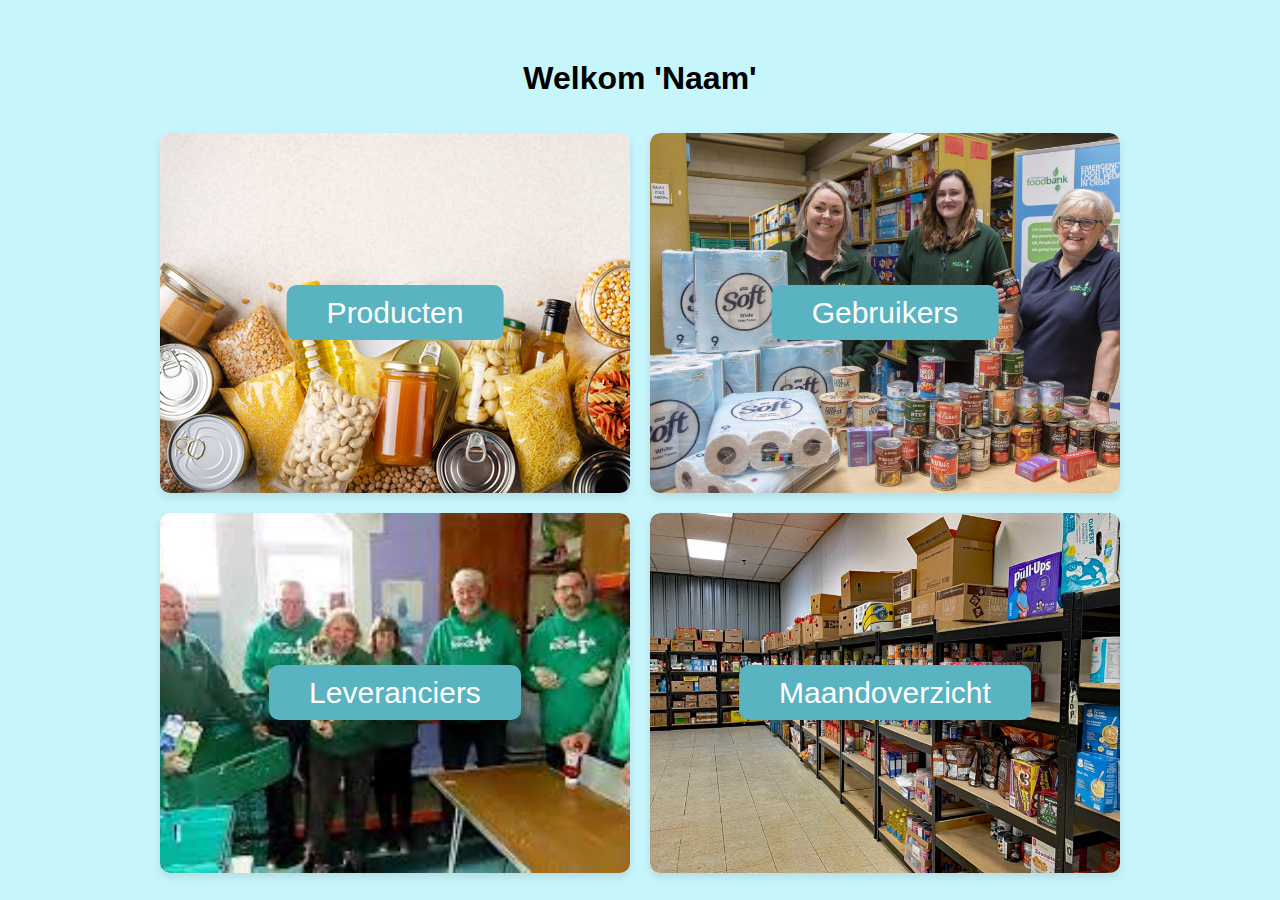
<file: dashbord.html>
<!DOCTYPE html>
<html lang="en">
  <head>
    <meta charset="UTF-8" />
    <meta name="viewport" content="width=device-width, initial-scale=1.0" />
    <title>Dashboard</title>
    <style>
      body {
        font-family: Arial, sans-serif;
        background-color: #c6f5fb;
        margin: 0;
        display: flex;
        flex-direction: column;
        align-items: center;
      }

      h1 {
        margin-bottom: 20px;
        margin-top: 60px;
        text-align: center;
      }

      ul {
        list-style-type: none;
        display: grid;
        grid-template-columns: repeat(auto-fill, minmax(360px, 1fr));
        grid-gap: 20px;
        padding: 0;
      }

      li {
        position: relative;
        display: flex;
        align-items: center;
        flex-direction: column;
        overflow: hidden;
        border-radius: 10px;
        background-color: #fff;
        box-shadow: 0 4px 8px rgba(0, 0, 0, 0.1);
      }

      img {
        width: 100%;
        height: 360px;
        object-fit: cover;
        border-top-left-radius: 10px;
        border-top-right-radius: 10px;
      }

      .overlay {
        position: absolute;
        top: 50%;
        left: 50%;
        transform: translate(-50%, -50%);
        text-align: center;
        color: white;
      }

      ul {
        width: 75%;
      }
      .button {
        background-color: #59b3c0;
        color: white;
        text-decoration: none;
        border: none;
        border-radius: 10px;
        cursor: pointer;
        padding: 11px 40px;
        font-size: 30px;
      }

      #logout {
        margin-top: 20px;
      }

      /* Media Query for Laptop and Monitor */
      @media (min-width: 1024px) {
        ul {
          grid-template-columns: repeat(2, 1fr);
        }
      }
      @media (max-width: 720px) {
        .button {
          font-size: 15px;
        }
        li {
          width: 75%;
        }
      }
      @media (min-width: 400px) and (max-width: 768px) {
        ul {
          width: 75%;
          text-align: center;
          display: flex;
          flex-wrap: wrap;
          justify-content: center;
        }
      }
    </style>
  </head>
  <body>
    <h1>Welkom 'Naam'</h1>

    <ul>
      <li>
        <img src="img/img4.png" alt="Product" />
        <div class="overlay">
          <a href="#" class="button">Producten</a>
        </div>
      </li>
      <li>
        <img src="img/img3.png" alt="Product" />
        <div class="overlay">
          <a href="#" class="button">Gebruikers</a>
        </div>
      </li>
      <li>
        <img src="img/img2.png" alt="Product" />
        <div class="overlay">
          <a href="#" class="button">Leveranciers</a>
        </div>
      </li>
      <li>
        <img src="img/img1.png" alt="Product" />
        <div class="overlay">
          <a href="#" class="button">Maandoverzicht</a>
        </div>
      </li>
    </ul>
  </body>
</html>
</file>
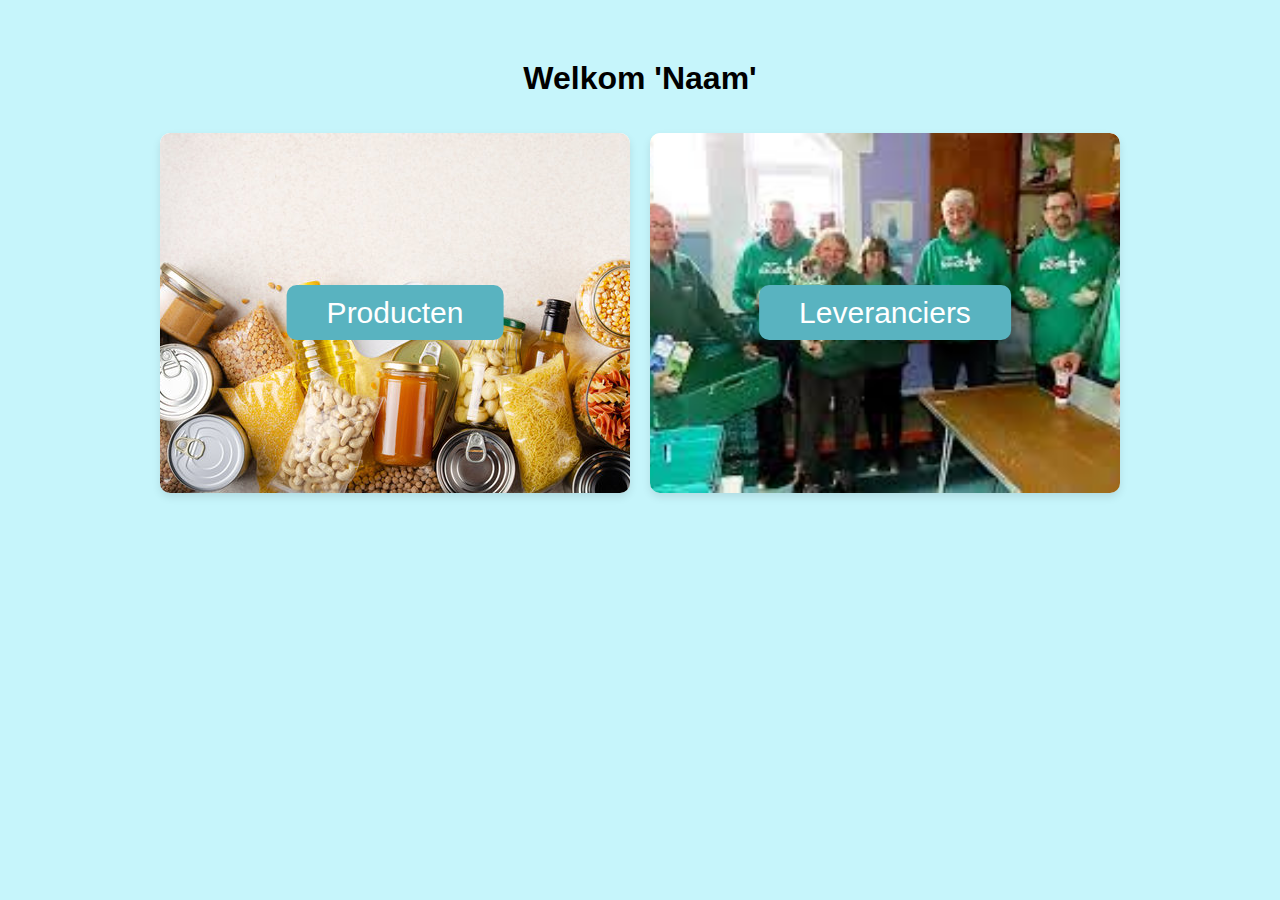
<file: dashbord2.html>
<!DOCTYPE html>
<html lang="en">
  <head>
    <meta charset="UTF-8" />
    <meta name="viewport" content="width=device-width, initial-scale=1.0" />
    <title>Dashboard</title>
    <style>
      body {
        font-family: Arial, sans-serif;
        background-color: #c6f5fb;
        margin: 0;
        display: flex;
        flex-direction: column;
        align-items: center;
      }

      h1 {
        margin-bottom: 20px;
        margin-top: 60px;
        text-align: center;
      }

      ul {
        list-style-type: none;
        display: grid;
        grid-template-columns: repeat(auto-fill, minmax(360px, 1fr));
        grid-gap: 20px;
        padding: 0;
      }

      li {
        position: relative;
        display: flex;
        align-items: center;
        flex-direction: column;
        overflow: hidden;
        border-radius: 10px;
        background-color: #fff;
        box-shadow: 0 4px 8px rgba(0, 0, 0, 0.1);
      }

      img {
        width: 100%;
        height: 360px;
        object-fit: cover;
        border-top-left-radius: 10px;
        border-top-right-radius: 10px;
      }

      .overlay {
        position: absolute;
        top: 50%;
        left: 50%;
        transform: translate(-50%, -50%);
        text-align: center;
        color: white;
      }

      ul {
        width: 75%;
      }
      .button {
        background-color: #59b3c0;
        color: white;
        text-decoration: none;
        border: none;
        border-radius: 10px;
        cursor: pointer;
        padding: 11px 40px;
        font-size: 30px;
      }

      #logout {
        margin-top: 20px;
      }

      /* Media Query for Laptop and Monitor */
      @media (min-width: 1024px) {
        ul {
          grid-template-columns: repeat(2, 1fr);
        }
      }
      @media (max-width: 720px) {
        .button {
          font-size: 15px;
        }
        li {
          width: 75%;
        }
      }
      @media (min-width: 400px) and (max-width: 768px) {
        ul {
          width: 75%;
          text-align: center;
          display: flex;
          flex-wrap: wrap;
          justify-content: center;
        }
      }
    </style>
  </head>
  <body>
    <h1>Welkom 'Naam'</h1>

    <ul>
      <li>
        <img src="img/img4.png" alt="Product" />
        <div class="overlay">
          <a href="#" class="button">Producten</a>
        </div>
      </li>

      <li>
        <img src="img/img2.png" alt="Product" />
        <div class="overlay">
          <a href="#" class="button">Leveranciers</a>
        </div>
      </li>
    </ul>
  </body>
</html>
</file>
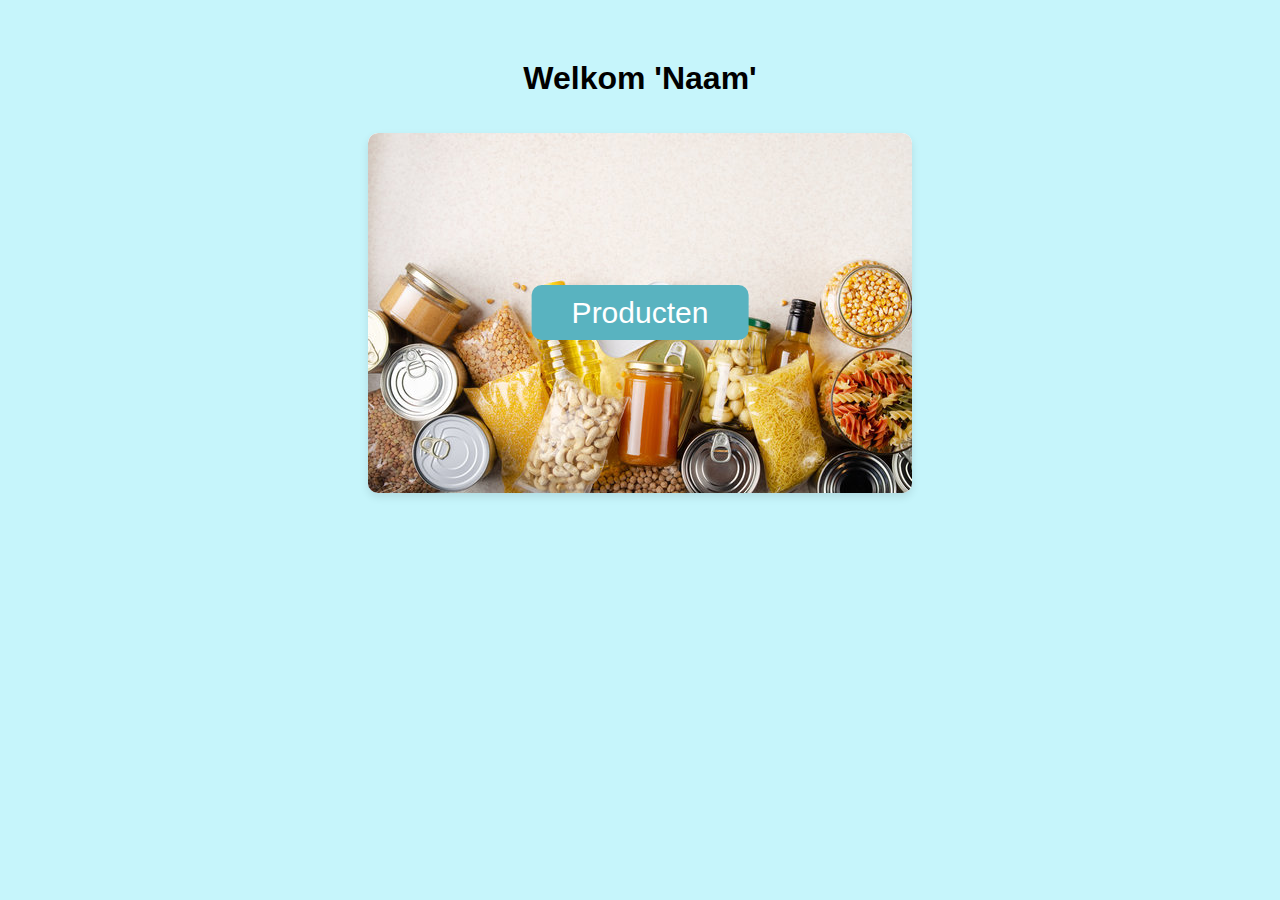
<file: dashbord3.html>
<!DOCTYPE html>
<html lang="en">
  <head>
    <meta charset="UTF-8" />
    <meta name="viewport" content="width=device-width, initial-scale=1.0" />
    <title>Dashboard</title>
    <style>
      body {
        font-family: Arial, sans-serif;
        background-color: #c6f5fb;
        margin: 0;
        display: flex;
        flex-direction: column;
        align-items: center;
      }

      h1 {
        margin-bottom: 20px;
        margin-top: 60px;
        text-align: center;
      }

      ul {
        list-style-type: none;
        display: grid;
        grid-template-columns: repeat(auto-fill, minmax(360px, 1fr));
        grid-gap: 20px;
        padding: 0;
      }

      li {
        position: relative;
        display: flex;
        align-items: center;
        flex-direction: column;
        overflow: hidden;
        border-radius: 10px;
        background-color: #fff;
        box-shadow: 0 4px 8px rgba(0, 0, 0, 0.1);
      }

      img {
        width: 100%;
        height: 360px;
        object-fit: cover;
        border-top-left-radius: 10px;
        border-top-right-radius: 10px;
      }

      .overlay {
        position: absolute;
        top: 50%;
        left: 50%;
        transform: translate(-50%, -50%);
        text-align: center;
        color: white;
      }

      ul {
        width: 75%;
      }
      .button {
        background-color: #59b3c0;
        color: white;
        text-decoration: none;
        border: none;
        border-radius: 10px;
        cursor: pointer;
        padding: 11px 40px;
        font-size: 30px;
      }

      #logout {
        margin-top: 20px;
      }

      ul {
        text-align: center;
        display: flex;
        justify-content: center;
      }
      /* Media Query for Laptop and Monitor */
      @media (min-width: 1024px) {
        ul {
          grid-template-columns: repeat(2, 1fr);
        }
      }
      @media (max-width: 720px) {
        .button {
          font-size: 15px;
        }
        li {
          width: 75%;
        }
      }
      @media (min-width: 400px) and (max-width: 768px) {
        ul {
          width: 75%;
          text-align: center;
          display: flex;
          flex-wrap: wrap;
          justify-content: center;
        }
      }
    </style>
  </head>
  <body>
    <h1>Welkom 'Naam'</h1>

    <ul>
      <li>
        <img src="img/img4.png" alt="Product" />
        <div class="overlay">
          <a href="#" class="button">Producten</a>
        </div>
      </li>
    </ul>
  </body>
</html>
</file>
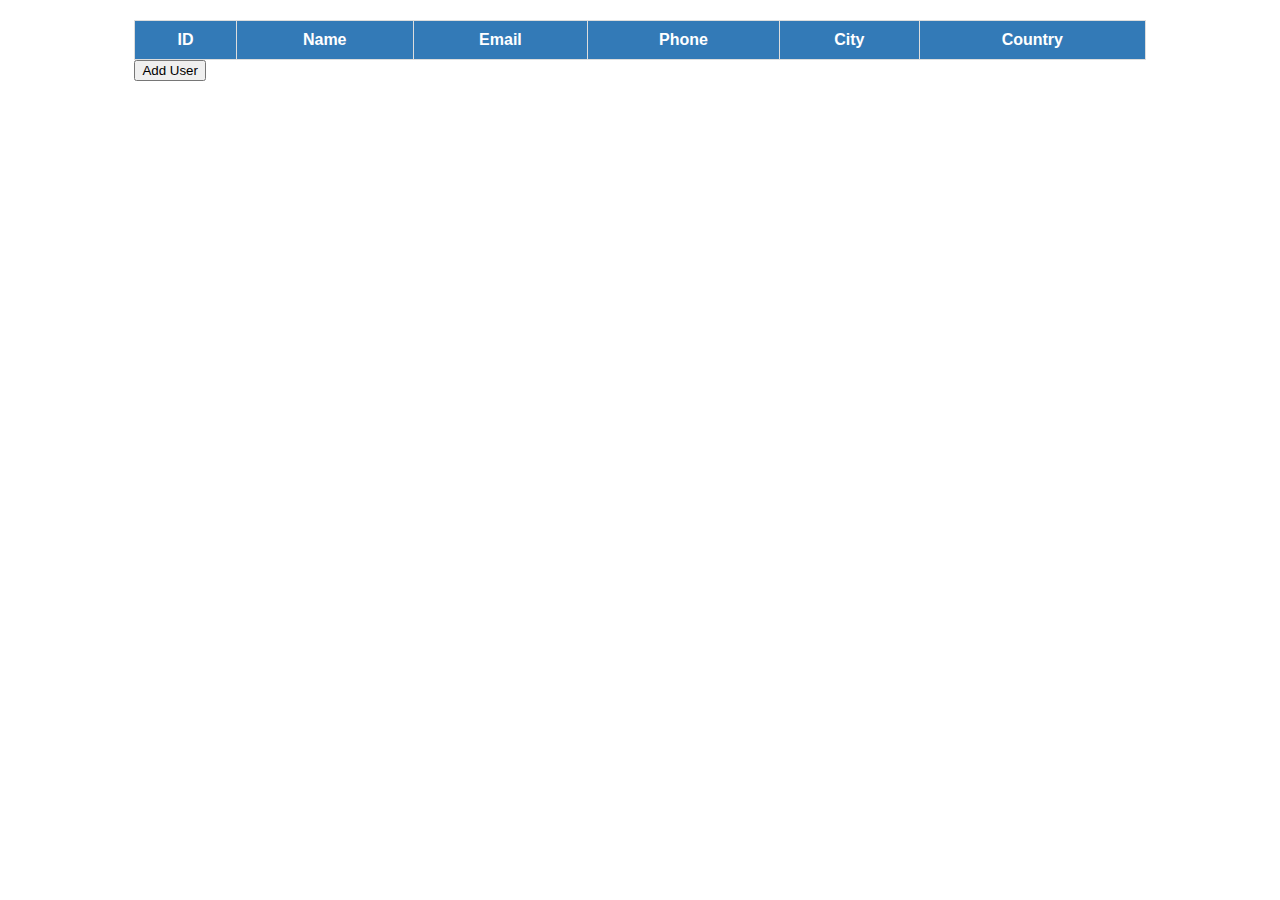
<file: views/gebruikers.html>
<!DOCTYPE html>
<html lang="en">
  <head>
    <meta charset="UTF-8" />
    <meta name="viewport" content="width=device-width, initial-scale=1.0" />
    <title>Data Table</title>
    <link rel="stylesheet" href="/css/gebruikers.css" />
  </head>
  <body>
    <div class="container">
      <table id="dataTable">
        <thead>
          <tr>
            <th>ID</th>
            <th>Name</th>
            <th>Email</th>
            <th>Phone</th>
            <th>City</th>
            <th>Country</th>
          </tr>
        </thead>
        <tbody id="tableBody"></tbody>
      </table>

      <div id="addUserModal" class="modal">
        <div class="modal-content">
          <span class="close">&times;</span>
          <h2>Add User</h2>
          <form id="addUserForm">
            <input type="text" id="userId" placeholder="ID" />
            <input type="text" id="userName" placeholder="Name" />
            <input type="email" id="userEmail" placeholder="Email" />
            <input type="text" id="userPhone" placeholder="Phone" />
            <input type="text" id="userCity" placeholder="City" />
            <input type="text" id="userCountry" placeholder="Country" />
            <button type="submit">Add User</button>
          </form>
        </div>
      </div>

      <button id="openModalBtn">Add User</button>
    </div>

    <script src="/scipts/gebruikers.js"></script>
  </body>
</html>
</file>
<file: css/gebruikers.css>
/* Add these styles to existing styles */

body {
  font-family: Arial, sans-serif;
}

.container {
  width: 80%;
  margin: 20px auto;
}

table {
  width: 100%;
  border-collapse: collapse;
}

th,
td {
  padding: 10px;
  border: 1px solid #ddd;
}

thead {
  background-color: #337ab7;
  color: #fff;
}

tbody tr:nth-child(even) {
  background-color: #f2f2f2;
}

form {
  margin-top: 20px;
}

form input[type="text"],
form input[type="email"],
form button {
  padding: 10px;
  margin-right: 10px;
  border: 1px solid #ccc;
  border-radius: 4px;
}

form button {
  background-color: #337ab7;
  color: #fff;
  border: none;
  cursor: pointer;
  transition: background-color 0.3s;
}

form button:hover {
  background-color: #286090;
}

form input[type="text"]:focus,
form input[type="email"]:focus {
  outline: none;
  border-color: #337ab7;
  box-shadow: 0 0 0 2px rgba(51, 122, 183, 0.25);
}

/* Modal styles */
.modal {
  display: none;
  position: fixed;
  z-index: 1;
  left: 0;
  top: 0;
  width: 100%;
  height: 100%;
  overflow: auto;
  background-color: rgba(0, 0, 0, 0.5);
}

.modal-content {
  background-color: #fefefe;
  margin: 15% auto;
  padding: 20px;
  border: 1px solid #888;
  width: 80%;
  border-radius: 5px;
}

.close {
  color: #aaa;
  float: right;
  font-size: 28px;
  font-weight: bold;
}

.close:hover,
.close:focus {
  color: black;
  text-decoration: none;
  cursor: pointer;
}
</file>
